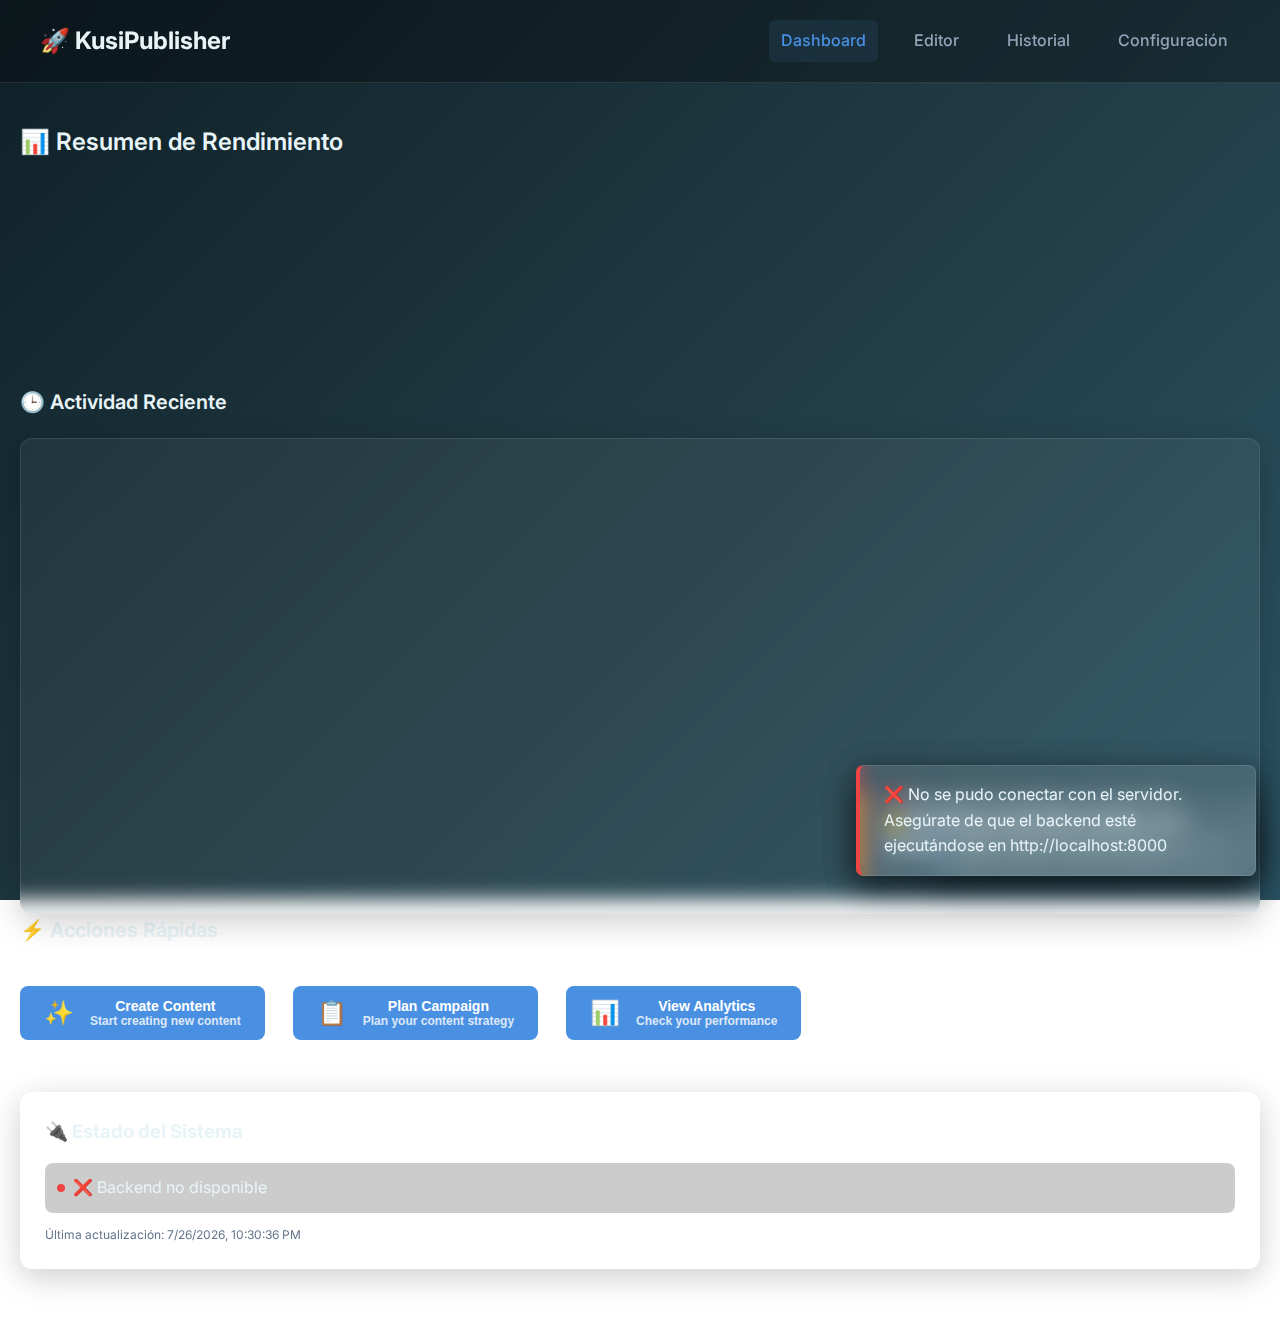
<file: frontend/index.html>
<!DOCTYPE html>
<html lang="es">
<head>
    <meta charset="UTF-8">
    <meta name="viewport" content="width=device-width, initial-scale=1.0">
    <title>KusiPublisher - Dashboard</title>
    <meta name="description" content="Dashboard principal de KusiPublisher - Gestión de contenido multi-plataforma">
    
    <!-- Favicon -->
    <link rel="icon" type="image/svg+xml" href="data:image/svg+xml,<svg xmlns='http://www.w3.org/2000/svg' viewBox='0 0 100 100'><text y='.9em' font-size='90'>🚀</text></svg>">
    
    <!-- Fonts -->
    <link rel="preconnect" href="https://fonts.googleapis.com">
    <link rel="preconnect" href="https://fonts.gstatic.com" crossorigin>
    <link href="https://fonts.googleapis.com/css2?family=Inter:wght@300;400;500;600;700&display=swap" rel="stylesheet">
    
    <!-- Styles -->
    <link rel="stylesheet" href="css/style.css">
</head>
<body>
    <!-- Header Principal -->
    <header class="header">
        <h1>🚀 KusiPublisher</h1>
        <nav>
            <a href="index.html" class="active">Dashboard</a>
            <a href="editor.html">Editor</a>
            <a href="history.html">Historial</a>
            <a href="settings.html">Configuración</a>
        </nav>
    </header>

    <!-- Contenedor Principal -->
    <main class="container">
        <!-- Métricas Principales -->
        <section class="dashboard-section">
            <h2 style="margin-bottom: 20px; font-size: 24px; font-weight: 600;">📊 Resumen de Rendimiento</h2>
            <div id="metricsContainer" class="dashboard-grid">
                <!-- Las métricas se cargarán dinámicamente -->
                <div class="metric-card">
                    <div class="metric-value">156</div>
                    <div class="metric-label">Total Content</div>
                    <div class="metric-change positive">+12%</div>
                </div>
                
                <div class="metric-card">
                    <div class="metric-value">89</div>
                    <div class="metric-label">Published</div>
                    <div class="metric-change positive">+8%</div>
                </div>
                
                <div class="metric-card">
                    <div class="metric-value">87%</div>
                    <div class="metric-label">Avg Score</div>
                    <div class="metric-change positive">+5%</div>
                </div>
                
                <div class="metric-card">
                    <div class="metric-value">12</div>
                    <div class="metric-label">This Week</div>
                    <div class="metric-change positive">+15%</div>
                </div>
            </div>
        </section>

        <!-- Actividad Reciente -->
        <section class="activity-section">
            <h2 style="margin-bottom: 20px; font-size: 20px; font-weight: 600;">🕒 Actividad Reciente</h2>
            <div class="activity-list">
                <div class="activity-item">
                    <div class="activity-content">
                        <div class="activity-title">📘 LinkedIn post about AI trends</div>
                        <div class="activity-meta">Hace 2 horas • LinkedIn • <span class="status published">publicado</span></div>
                    </div>
                    <div class="activity-score" style="background-color: var(--success);">92</div>
                    <div class="activity-actions">
                        <button class="btn btn-secondary btn-sm activity-action-btn" data-action="view" data-activity-id="1">Ver</button>
                    </div>
                </div>
                
                <div class="activity-item">
                    <div class="activity-content">
                        <div class="activity-title">📝 Blog outline for SEO strategies</div>
                        <div class="activity-meta">Hace 4 horas • Blog • <span class="status draft">borrador</span></div>
                    </div>
                    <div class="activity-score" style="background-color: var(--primary);">85</div>
                    <div class="activity-actions">
                        <button class="btn btn-secondary btn-sm activity-action-btn" data-action="view" data-activity-id="2">Ver</button>
                    </div>
                </div>
                
                <div class="activity-item">
                    <div class="activity-content">
                        <div class="activity-title">🐦 Twitter thread about productivity</div>
                        <div class="activity-meta">Ayer • Twitter • <span class="status published">publicado</span></div>
                    </div>
                    <div class="activity-score" style="background-color: var(--warning);">78</div>
                    <div class="activity-actions">
                        <button class="btn btn-secondary btn-sm activity-action-btn" data-action="view" data-activity-id="3">Ver</button>
                    </div>
                </div>
                
                <div class="activity-item">
                    <div class="activity-content">
                        <div class="activity-title">📷 Instagram carousel design tips</div>
                        <div class="activity-meta">Ayer • Instagram • <span class="status scheduled">programado</span></div>
                    </div>
                    <div class="activity-score" style="background-color: var(--primary);">88</div>
                    <div class="activity-actions">
                        <button class="btn btn-secondary btn-sm activity-action-btn" data-action="view" data-activity-id="4">Ver</button>
                    </div>
                </div>
                
                <div class="activity-item">
                    <div class="activity-content">
                        <div class="activity-title">👥 Facebook community engagement post</div>
                        <div class="activity-meta">Hace 2 días • Facebook • <span class="status published">publicado</span></div>
                    </div>
                    <div class="activity-score" style="background-color: var(--primary);">82</div>
                    <div class="activity-actions">
                        <button class="btn btn-secondary btn-sm activity-action-btn" data-action="view" data-activity-id="5">Ver</button>
                    </div>
                </div>
            </div>
        </section>

        <!-- Acciones Rápidas -->
        <section class="quick-actions-section">
            <h2 style="margin-bottom: 20px; font-size: 20px; font-weight: 600;">⚡ Acciones Rápidas</h2>
            <div id="quickActions" class="quick-actions">
                <button class="btn btn-primary quick-action-btn" data-action="create" data-link="editor.html">
                    <span style="font-size: 24px; margin-right: 8px;">✨</span>
                    <div>
                        <div style="font-weight: 600;">Create Content</div>
                        <div style="font-size: 12px; opacity: 0.8;">Start creating new content</div>
                    </div>
                </button>
                
                <button class="btn btn-secondary quick-action-btn" data-action="plan" data-link="#">
                    <span style="font-size: 24px; margin-right: 8px;">📋</span>
                    <div>
                        <div style="font-weight: 600;">Plan Campaign</div>
                        <div style="font-size: 12px; opacity: 0.8;">Plan your content strategy</div>
                    </div>
                </button>
                
                <button class="btn btn-secondary quick-action-btn" data-action="analytics" data-link="#">
                    <span style="font-size: 24px; margin-right: 8px;">📊</span>
                    <div>
                        <div style="font-weight: 600;">View Analytics</div>
                        <div style="font-size: 12px; opacity: 0.8;">Check your performance</div>
                    </div>
                </button>
            </div>
        </section>

        <!-- Estado del Sistema -->
        <section class="system-status-section" style="margin-top: 40px;">
            <div class="settings-section">
                <h3 style="margin-bottom: 16px;">🔌 Estado del Sistema</h3>
                <div class="status-indicator">
                    <div class="status-dot" id="backendStatus"></div>
                    <span id="backendStatusText">Verificando conexión...</span>
                </div>
                <div style="margin-top: 12px; font-size: 12px; color: var(--text-muted);">
                    Última actualización: <span id="lastUpdate">--</span>
                </div>
            </div>
        </section>
    </main>

    <!-- Scripts -->
    <script src="js/utils.js"></script>
    <script src="js/api.js"></script>
    <script src="js/dashboard.js"></script>
    
    <!-- Script de inicialización -->
    <script>
        document.addEventListener('DOMContentLoaded', function() {
            // Verificar conexión con backend
            checkBackendStatus();
            
            // Actualizar timestamp
            document.getElementById('lastUpdate').textContent = new Date().toLocaleString();
        });
        
        async function checkBackendStatus() {
            const statusDot = document.getElementById('backendStatus');
            const statusText = document.getElementById('backendStatusText');
            
            try {
                const health = await window.KusiAPI.checkHealth();
                
                if (health && health.status === 'healthy') {
                    statusDot.classList.add('connected');
                    statusText.textContent = '✅ Backend conectado correctamente';
                } else {
                    statusDot.classList.add('error');
                    statusText.textContent = '❌ Backend no disponible';
                }
            } catch (error) {
                statusDot.classList.add('error');
                statusText.textContent = '❌ Error de conexión con backend';
            }
        }
    </script>
</body>
</html>
</file>
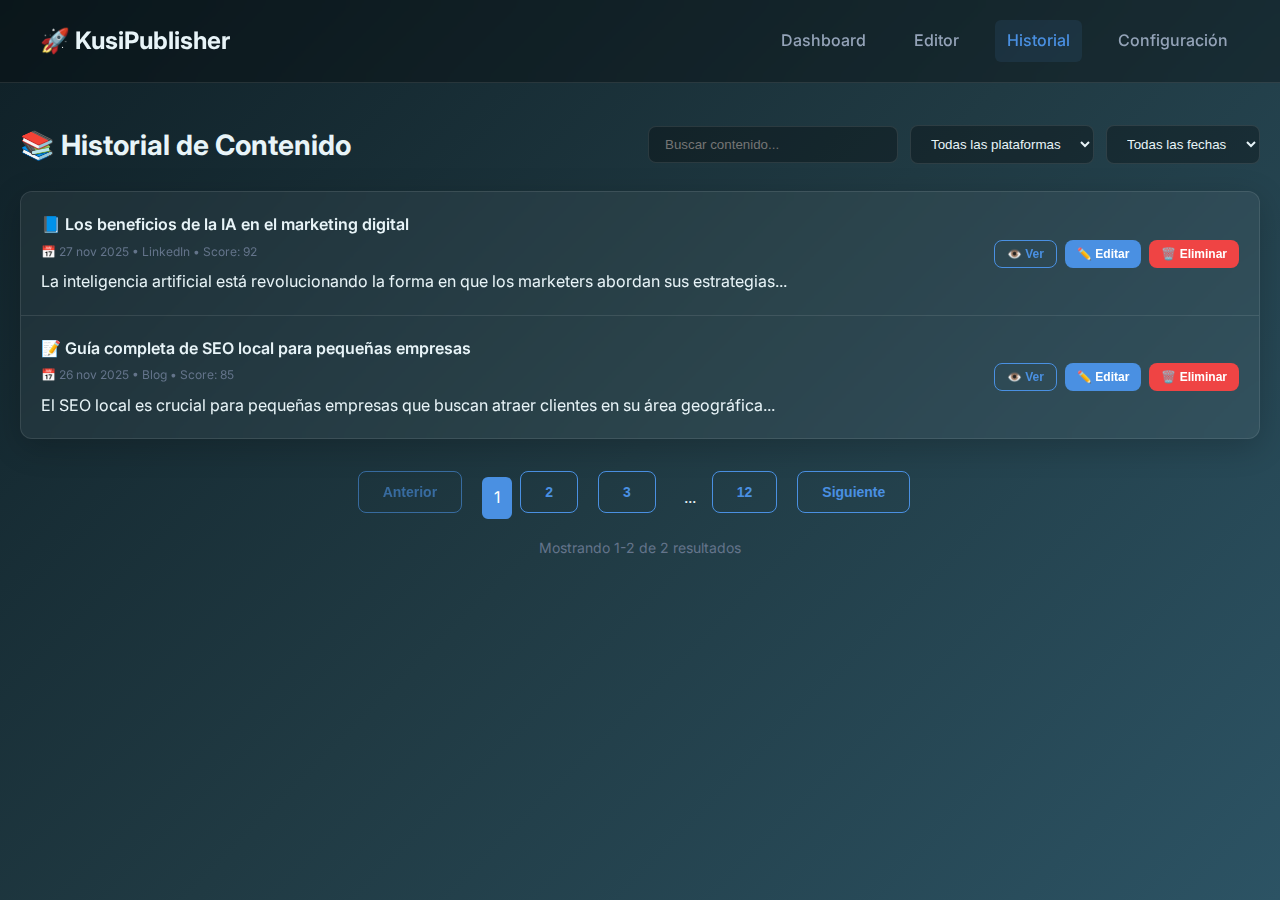
<file: frontend/history.html>
<!DOCTYPE html>
<html lang="es">
<head>
    <meta charset="UTF-8">
    <meta name="viewport" content="width=device-width, initial-scale=1.0">
    <title>KusiPublisher - Historial</title>
    <meta name="description" content="Historial de contenido creado con KusiPublisher">
    
    <!-- Favicon -->
    <link rel="icon" type="image/svg+xml" href="data:image/svg+xml,<svg xmlns='http://www.w3.org/2000/svg' viewBox='0 0 100 100'><text y='.9em' font-size='90'>🚀</text></svg>">
    
    <!-- Fonts -->
    <link rel="preconnect" href="https://fonts.googleapis.com">
    <link rel="preconnect" href="https://fonts.gstatic.com" crossorigin>
    <link href="https://fonts.googleapis.com/css2?family=Inter:wght@300;400;500;600;700&display=swap" rel="stylesheet">
    
    <!-- Styles -->
    <link rel="stylesheet" href="css/style.css">
</head>
<body>
    <!-- Header Principal -->
    <header class="header">
        <h1>🚀 KusiPublisher</h1>
        <nav>
            <a href="index.html">Dashboard</a>
            <a href="editor.html">Editor</a>
            <a href="history.html" class="active">Historial</a>
            <a href="settings.html">Configuración</a>
        </nav>
    </header>

    <!-- Contenedor Principal -->
    <main class="container">
        <!-- Header de Sección -->
        <section class="history-header">
            <div style="display: flex; justify-content: space-between; align-items: center; margin-bottom: 24px;">
                <h1 style="font-size: 28px; font-weight: 700;">📚 Historial de Contenido</h1>
                <div style="display: flex; gap: 12px; align-items: center;">
                    <!-- Buscador -->
                    <div class="search-container">
                        <input 
                            type="text" 
                            id="searchInput" 
                            placeholder="Buscar contenido..."
                            style="padding: 10px 16px; border-radius: 8px; border: 1px solid var(--card-border); background: rgba(0,0,0,0.3); color: var(--text-primary); width: 250px;"
                        >
                    </div>
                    
                    <!-- Filtros -->
                    <select id="platformFilter" style="padding: 10px 16px; border-radius: 8px; border: 1px solid var(--card-border); background: rgba(0,0,0,0.3); color: var(--text-primary);">
                        <option value="">Todas las plataformas</option>
                        <option value="linkedin">LinkedIn</option>
                        <option value="twitter">Twitter/X</option>
                        <option value="instagram">Instagram</option>
                        <option value="facebook">Facebook</option>
                        <option value="blog">Blog</option>
                    </select>
                    
                    <select id="dateFilter" style="padding: 10px 16px; border-radius: 8px; border: 1px solid var(--card-border); background: rgba(0,0,0,0.3); color: var(--text-primary);">
                        <option value="">Todas las fechas</option>
                        <option value="today">Hoy</option>
                        <option value="week">Esta semana</option>
                        <option value="month">Este mes</option>
                        <option value="year">Este año</option>
                    </select>
                </div>
            </div>
        </section>

        <!-- Lista de Historial -->
        <section class="history-list">
            <!-- Items del historial -->
            <div class="history-item">
                <div class="history-content">
                    <div class="history-title">📘 Los beneficios de la IA en el marketing digital</div>
                    <div class="history-meta">📅 27 Nov 2025, 4:30 AM • LinkedIn • Score: 92</div>
                    <div class="history-excerpt">
                        La inteligencia artificial está revolucionando la forma en que los marketers abordan sus estrategias. Desde la personalización hasta la automatización...
                    </div>
                </div>
                <div class="history-actions">
                    <button class="btn btn-secondary btn-sm history-action-btn" data-action="view" data-id="1">
                        👁️ Ver
                    </button>
                    <button class="btn btn-primary btn-sm history-action-btn" data-action="edit" data-id="1">
                        ✏️ Editar
                    </button>
                    <button class="btn btn-danger btn-sm history-action-btn" data-action="delete" data-id="1">
                        🗑️ Eliminar
                    </button>
                </div>
            </div>
            
            <div class="history-item">
                <div class="history-content">
                    <div class="history-title">📝 Guía completa de SEO local para pequeñas empresas</div>
                    <div class="history-meta">📅 26 Nov 2025, 10:15 PM • Blog • Score: 85</div>
                    <div class="history-excerpt">
                        El SEO local es crucial para pequeñas empresas que buscan atraer clientes en su área geográfica. Esta guía completa te mostrará...
                    </div>
                </div>
                <div class="history-actions">
                    <button class="btn btn-secondary btn-sm history-action-btn" data-action="view" data-id="2">
                        👁️ Ver
                    </button>
                    <button class="btn btn-primary btn-sm history-action-btn" data-action="edit" data-id="2">
                        ✏️ Editar
                    </button>
                    <button class="btn btn-danger btn-sm history-action-btn" data-action="delete" data-id="2">
                        🗑️ Eliminar
                    </button>
                </div>
            </div>
            
            <div class="history-item">
                <div class="history-content">
                    <div class="history-title">🐦 5 hábitos que transformarán tu productividad en 2025</div>
                    <div class="history-meta">📅 26 Nov 2025, 3:45 PM • Twitter • Score: 78</div>
                    <div class="history-excerpt">
                        1/5 🧵 La productividad no se trata de hacer más, sino de hacer lo que importa. Aquí están los hábitos que cambiaron mi vida...
                    </div>
                </div>
                <div class="history-actions">
                    <button class="btn btn-secondary btn-sm history-action-btn" data-action="view" data-id="3">
                        👁️ Ver
                    </button>
                    <button class="btn btn-primary btn-sm history-action-btn" data-action="edit" data-id="3">
                        ✏️ Editar
                    </button>
                    <button class="btn btn-danger btn-sm history-action-btn" data-action="delete" data-id="3">
                        🗑️ Eliminar
                    </button>
                </div>
            </div>
            
            <div class="history-item">
                <div class="history-content">
                    <div class="history-title">📷 Cómo crear contenido viral en Instagram (sin trucos)</div>
                    <div class="history-meta">📅 25 Nov 2025, 8:20 AM • Instagram • Score: 88</div>
                    <div class="history-excerpt">
                        ✨ El verdadero secreto del contenido viral no está en los trucos, sino en entender a tu audiencia. Aquí te comparto mi estrategia...
                    </div>
                </div>
                <div class="history-actions">
                    <button class="btn btn-secondary btn-sm history-action-btn" data-action="view" data-id="4">
                        👁️ Ver
                    </button>
                    <button class="btn btn-primary btn-sm history-action-btn" data-action="edit" data-id="4">
                        ✏️ Editar
                    </button>
                    <button class="btn btn-danger btn-sm history-action-btn" data-action="delete" data-id="4">
                        🗑️ Eliminar
                    </button>
                </div>
            </div>
            
            <div class="history-item">
                <div class="history-content">
                    <div class="history-title">👥 ¿Cuál es el mayor desafío de tu negocio este mes?</div>
                    <div class="history-meta">📅 24 Nov 2025, 2:15 PM • Facebook • Score: 82</div>
                    <div class="history-excerpt">
                        Querida comunidad, estoy creando contenido para ayudarles a crecer sus negocios. ¿Cuál es su mayor desafío actual? 👇
                    </div>
                </div>
                <div class="history-actions">
                    <button class="btn btn-secondary btn-sm history-action-btn" data-action="view" data-id="5">
                        👁️ Ver
                    </button>
                    <button class="btn btn-primary btn-sm history-action-btn" data-action="edit" data-id="5">
                        ✏️ Editar
                    </button>
                    <button class="btn btn-danger btn-sm history-action-btn" data-action="delete" data-id="5">
                        🗑️ Eliminar
                    </button>
                </div>
            </div>
            
            <div class="history-item">
                <div class="history-content">
                    <div class="history-title">📘 Estrategias de networking efectivo en LinkedIn</div>
                    <div class="history-meta">📅 23 Nov 2025, 9:30 AM • LinkedIn • Score: 95</div>
                    <div class="history-excerpt">
                        El networking no se trata de recolectar contactos, sino de construir relaciones genuinas. Aquí comparto mi enfoque estratégico...
                    </div>
                </div>
                <div class="history-actions">
                    <button class="btn btn-secondary btn-sm history-action-btn" data-action="view" data-id="6">
                        👁️ Ver
                    </button>
                    <button class="btn btn-primary btn-sm history-action-btn" data-action="edit" data-id="6">
                        ✏️ Editar
                    </button>
                    <button class="btn btn-danger btn-sm history-action-btn" data-action="delete" data-id="6">
                        🗑️ Eliminar
                    </button>
                </div>
            </div>
            
            <div class="history-item">
                <div class="history-content">
                    <div class="history-title">📝 Cómo medir el ROI de tu contenido en 2025</div>
                    <div class="history-meta">📅 22 Nov 2025, 11:45 AM • Blog • Score: 91</div>
                    <div class="history-excerpt">
                        Medir el ROI del contenido es esencial para justificar la inversión. En esta guía práctica te muestro las métricas que realmente importan...
                    </div>
                </div>
                <div class="history-actions">
                    <button class="btn btn-secondary btn-sm history-action-btn" data-action="view" data-id="7">
                        👁️ Ver
                    </button>
                    <button class="btn btn-primary btn-sm history-action-btn" data-action="edit" data-id="7">
                        ✏️ Editar
                    </button>
                    <button class="btn btn-danger btn-sm history-action-btn" data-action="delete" data-id="7">
                        🗑️ Eliminar
                    </button>
                </div>
            </div>
            
            <div class="history-item">
                <div class="history-content">
                    <div class="history-title">🐦 La verdad sobre el "hustle culture" (que nadie cuenta)</div>
                    <div class="history-meta">📅 21 Nov 2025, 7:15 PM • Twitter • Score: 85</div>
                    <div class="history-excerpt">
                        1/8 🧵 Trabajar más no significa lograr más. La cultura del hustle nos ha hecho creer que el agotamiento es una medalla de honor...
                    </div>
                </div>
                <div class="history-actions">
                    <button class="btn btn-secondary btn-sm history-action-btn" data-action="view" data-id="8">
                        👁️ Ver
                    </button>
                    <button class="btn btn-primary btn-sm history-action-btn" data-action="edit" data-id="8">
                        ✏️ Editar
                    </button>
                    <button class="btn btn-danger btn-sm history-action-btn" data-action="delete" data-id="8">
                        🗑️ Eliminar
                    </button>
                </div>
            </div>
        </section>

        <!-- Paginación -->
        <section class="pagination-section" style="margin-top: 32px; text-align: center;">
            <div style="display: inline-flex; gap: 8px; align-items: center;">
                <button class="btn btn-secondary btn-sm" disabled>Anterior</button>
                <span style="padding: 8px 12px; background: var(--primary); color: white; border-radius: 6px;">1</span>
                <button class="btn btn-secondary btn-sm">2</button>
                <button class="btn btn-secondary btn-sm">3</button>
                <span style="padding: 0 8px;">...</span>
                <button class="btn btn-secondary btn-sm">12</button>
                <button class="btn btn-secondary btn-sm">Siguiente</button>
            </div>
            <div style="margin-top: 12px; font-size: 14px; color: var(--text-muted);">
                Mostrando 1-8 de 95 resultados
            </div>
        </section>
    </main>

    <!-- Scripts -->
    <script src="js/utils.js"></script>
    <script src="js/api.js"></script>
    
    <!-- Script de Historial -->
    <script>
        // Datos mock del historial
        const mockHistoryData = [
            {
                id: 1,
                title: "Los beneficios de la IA en el marketing digital",
                platform: "linkedin",
                content: "La inteligencia artificial está revolucionando la forma en que los marketers abordan sus estrategias...",
                score: 92,
                timestamp: "2025-11-27T04:30:00Z",
                status: "published"
            },
            {
                id: 2,
                title: "Guía completa de SEO local para pequeñas empresas",
                platform: "blog",
                content: "El SEO local es crucial para pequeñas empresas que buscan atraer clientes en su área geográfica...",
                score: 85,
                timestamp: "2025-11-26T22:15:00Z",
                status: "draft"
            }
            // ... más datos
        ];

        // Estado del historial
        let historyState = {
            items: mockHistoryData,
            filteredItems: mockHistoryData,
            currentPage: 1,
            itemsPerPage: 8,
            searchTerm: '',
            platformFilter: '',
            dateFilter: ''
        };

        // Inicialización
        document.addEventListener('DOMContentLoaded', function() {
            initializeHistory();
        });

        function initializeHistory() {
            console.log('Inicializando Historial...');
            
            setupEventListeners();
            renderHistoryItems();
            
            console.log('Historial inicializado correctamente');
        }

        function setupEventListeners() {
            // Buscador
            const searchInput = document.getElementById('searchInput');
            if (searchInput) {
                searchInput.addEventListener('input', debounce(handleSearch, 300));
            }
            
            // Filtros
            const platformFilter = document.getElementById('platformFilter');
            const dateFilter = document.getElementById('dateFilter');
            
            if (platformFilter) {
                platformFilter.addEventListener('change', handleFilter);
            }
            
            if (dateFilter) {
                dateFilter.addEventListener('change', handleFilter);
            }
            
            // Botones de acción
            document.addEventListener('click', function(e) {
                if (e.target.classList.contains('history-action-btn')) {
                    e.preventDefault();
                    const action = e.target.dataset.action;
                    const itemId = e.target.dataset.id;
                    handleHistoryAction(action, itemId);
                }
            });
        }

        function handleSearch(event) {
            historyState.searchTerm = event.target.value.toLowerCase();
            filterItems();
        }

        function handleFilter() {
            const platformFilter = document.getElementById('platformFilter');
            const dateFilter = document.getElementById('dateFilter');
            
            historyState.platformFilter = platformFilter ? platformFilter.value : '';
            historyState.dateFilter = dateFilter ? dateFilter.value : '';
            
            filterItems();
        }

        function filterItems() {
            historyState.filteredItems = historyState.items.filter(item => {
                // Filtro de búsqueda
                const matchesSearch = !historyState.searchTerm || 
                    item.title.toLowerCase().includes(historyState.searchTerm) ||
                    item.content.toLowerCase().includes(historyState.searchTerm);
                
                // Filtro de plataforma
                const matchesPlatform = !historyState.platformFilter || 
                    item.platform === historyState.platformFilter;
                
                // Filtro de fecha
                const matchesDate = !historyState.dateFilter || 
                    checkDateFilter(item.timestamp, historyState.dateFilter);
                
                return matchesSearch && matchesPlatform && matchesDate;
            });
            
            historyState.currentPage = 1;
            renderHistoryItems();
        }

        function checkDateFilter(timestamp, filter) {
            const itemDate = new Date(timestamp);
            const now = new Date();
            const today = new Date(now.getFullYear(), now.getMonth(), now.getDate());
            
            switch (filter) {
                case 'today':
                    return itemDate >= today;
                case 'week':
                    const weekAgo = new Date(today.getTime() - 7 * 24 * 60 * 60 * 1000);
                    return itemDate >= weekAgo;
                case 'month':
                    const monthAgo = new Date(today.getTime() - 30 * 24 * 60 * 60 * 1000);
                    return itemDate >= monthAgo;
                case 'year':
                    const yearAgo = new Date(today.getTime() - 365 * 24 * 60 * 60 * 1000);
                    return itemDate >= yearAgo;
                default:
                    return true;
            }
        }

        function renderHistoryItems() {
            const historyList = document.querySelector('.history-list');
            if (!historyList) return;
            
            const startIndex = (historyState.currentPage - 1) * historyState.itemsPerPage;
            const endIndex = startIndex + historyState.itemsPerPage;
            const itemsToShow = historyState.filteredItems.slice(startIndex, endIndex);
            
            if (itemsToShow.length === 0) {
                historyList.innerHTML = `
                    <div style="text-align: center; padding: 40px; color: var(--text-muted);">
                        <div style="font-size: 48px; margin-bottom: 16px;">📭</div>
                        <h3>No se encontraron resultados</h3>
                        <p>Intenta ajustar tus filtros de búsqueda</p>
                    </div>
                `;
                return;
            }
            
            const itemsHTML = itemsToShow.map(item => createHistoryItemHTML(item)).join('');
            
            // Mantener los elementos existentes y agregar los nuevos
            const existingItems = historyList.querySelectorAll('.history-item');
            existingItems.forEach(item => item.remove());
            
            historyList.innerHTML = itemsHTML;
            
            updatePaginationInfo();
        }

        function createHistoryItemHTML(item) {
            const platformConfig = {
                linkedin: { icon: '📘', name: 'LinkedIn' },
                twitter: { icon: '🐦', name: 'Twitter/X' },
                instagram: { icon: '📷', name: 'Instagram' },
                facebook: { icon: '👥', name: 'Facebook' },
                blog: { icon: '📝', name: 'Blog' }
            };
            
            const platform = platformConfig[item.platform] || { icon: '📄', name: 'Unknown' };
            const timeAgo = formatDate(item.timestamp, 'relative');
            const scoreColor = getScoreColor(item.score);
            
            return `
                <div class="history-item">
                    <div class="history-content">
                        <div class="history-title">${platform.icon} ${item.title}</div>
                        <div class="history-meta">📅 ${timeAgo} • ${platform.name} • Score: ${item.score}</div>
                        <div class="history-excerpt">${truncateText(item.content, 150)}</div>
                    </div>
                    <div class="history-actions">
                        <button class="btn btn-secondary btn-sm history-action-btn" data-action="view" data-id="${item.id}">
                            👁️ Ver
                        </button>
                        <button class="btn btn-primary btn-sm history-action-btn" data-action="edit" data-id="${item.id}">
                            ✏️ Editar
                        </button>
                        <button class="btn btn-danger btn-sm history-action-btn" data-action="delete" data-id="${item.id}">
                            🗑️ Eliminar
                        </button>
                    </div>
                </div>
            `;
        }

        function updatePaginationInfo() {
            const totalPages = Math.ceil(historyState.filteredItems.length / historyState.itemsPerPage);
            const startItem = (historyState.currentPage - 1) * historyState.itemsPerPage + 1;
            const endItem = Math.min(historyState.currentPage * historyState.itemsPerPage, historyState.filteredItems.length);
            
            const paginationInfo = document.querySelector('.pagination-section');
            if (paginationInfo) {
                const infoText = paginationInfo.querySelector('div:last-child');
                if (infoText) {
                    infoText.textContent = `Mostrando ${startItem}-${endItem} de ${historyState.filteredItems.length} resultados`;
                }
            }
        }

        function handleHistoryAction(action, itemId) {
            console.log(`Acción ${action} en item ${itemId}`);
            
            const item = historyState.items.find(i => i.id == itemId);
            if (!item) return;
            
            switch (action) {
                case 'view':
                    showItemModal(item);
                    break;
                    
                case 'edit':
                    // Redirigir al editor con los datos del item
                    const params = new URLSearchParams({
                        title: item.title,
                        content: item.content,
                        platform: item.platform
                    });
                    window.location.href = `editor.html?${params.toString()}`;
                    break;
                    
                case 'delete':
                    if (confirm('¿Estás seguro de que quieres eliminar este contenido?')) {
                        deleteItem(itemId);
                    }
                    break;
                    
                default:
                    console.warn('Acción no reconocida:', action);
            }
        }

        function showItemModal(item) {
            const platformConfig = {
                linkedin: { icon: '📘', name: 'LinkedIn' },
                twitter: { icon: '🐦', name: 'Twitter/X' },
                instagram: { icon: '📷', name: 'Instagram' },
                facebook: { icon: '👥', name: 'Facebook' },
                blog: { icon: '📝', name: 'Blog' }
            };
            
            const platform = platformConfig[item.platform] || { icon: '📄', name: 'Unknown' };
            const formattedDate = formatDate(item.timestamp, 'datetime');
            
            const modal = document.createElement('div');
            modal.className = 'modal-overlay';
            modal.innerHTML = `
                <div class="modal-content">
                    <div class="modal-header">
                        <h3>${platform.icon} ${item.title}</h3>
                        <button class="modal-close">&times;</button>
                    </div>
                    <div class="modal-body">
                        <div class="activity-detail">
                            <p><strong>Plataforma:</strong> ${platform.name}</p>
                            <p><strong>Estado:</strong> ${item.status}</p>
                            <p><strong>Score:</strong> ${item.score}/100</p>
                            <p><strong>Creado:</strong> ${formattedDate}</p>
                        </div>
                        <div style="margin: 20px 0;">
                            <h4>Contenido:</h4>
                            <div style="background: rgba(0,0,0,0.2); padding: 16px; border-radius: 8px; max-height: 300px; overflow-y: auto;">
                                ${item.content}
                            </div>
                        </div>
                        <div class="modal-actions">
                            <button class="btn btn-primary history-action-btn" data-action="edit" data-id="${item.id}">
                                Editar
                            </button>
                            <button class="btn btn-secondary" onclick="copyToClipboard('${item.content.replace(/'/g, "\\'")}')">
                                Copiar
                            </button>
                            <button class="btn btn-danger history-action-btn" data-action="delete" data-id="${item.id}">
                                Eliminar
                            </button>
                        </div>
                    </div>
                </div>
            `;
            
            document.body.appendChild(modal);
            
            // Event listeners del modal
            modal.querySelector('.modal-close').addEventListener('click', () => {
                document.body.removeChild(modal);
            });
            
            modal.addEventListener('click', (e) => {
                if (e.target === modal) {
                    document.body.removeChild(modal);
                }
            });
            
            setTimeout(() => modal.classList.add('show'), 10);
        }

        function deleteItem(itemId) {
            historyState.items = historyState.items.filter(item => item.id != itemId);
            historyState.filteredItems = historyState.filteredItems.filter(item => item.id != itemId);
            renderHistoryItems();
            showToast('✅ Contenido eliminado correctamente', 'success');
        }

        function formatDate(timestamp, format = 'relative') {
            const d = new Date(timestamp);
            const now = new Date();
            
            if (format === 'relative') {
                const diffInSeconds = Math.floor((now - d) / 1000);
                
                if (diffInSeconds < 60) return 'Justo ahora';
                if (diffInSeconds < 3600) {
                    const minutes = Math.floor(diffInSeconds / 60);
                    return `Hace ${minutes} minuto${minutes > 1 ? 's' : ''}`;
                }
                if (diffInSeconds < 86400) {
                    const hours = Math.floor(diffInSeconds / 3600);
                    return `Hace ${hours} hora${hours > 1 ? 's' : ''}`;
                }
                if (diffInSeconds < 604800) {
                    const days = Math.floor(diffInSeconds / 86400);
                    return `Hace ${days} día${days > 1 ? 's' : ''}`;
                }
                
                return d.toLocaleDateString('es-ES', {
                    day: 'numeric',
                    month: 'short',
                    year: 'numeric'
                });
            }
            
            if (format === 'datetime') {
                return d.toLocaleString('es-ES', {
                    year: 'numeric',
                    month: 'short',
                    day: 'numeric',
                    hour: '2-digit',
                    minute: '2-digit'
                });
            }
            
            return d.toLocaleString();
        }

        function getScoreColor(score) {
            if (score >= 85) return 'var(--success)';
            if (score >= 70) return 'var(--primary)';
            if (score >= 50) return 'var(--warning)';
            return 'var(--danger)';
        }

        function truncateText(text, length = 100, suffix = '...') {
            if (text.length <= length) return text;
            return text.substring(0, length - suffix.length) + suffix;
        }

        function debounce(func, wait) {
            let timeout;
            return function executedFunction(...args) {
                const later = () => {
                    clearTimeout(timeout);
                    func(...args);
                };
                clearTimeout(timeout);
                timeout = setTimeout(later, wait);
            };
        }

        function showToast(message, type = 'info') {
            const toast = document.createElement('div');
            toast.className = `toast toast-${type}`;
            toast.innerHTML = message;
            
            document.body.appendChild(toast);
            
            setTimeout(() => toast.classList.add('show'), 100);
            
            setTimeout(() => {
                toast.classList.remove('show');
                setTimeout(() => {
                    if (toast.parentNode) {
                        toast.parentNode.removeChild(toast);
                    }
                }, 300);
            }, 3000);
        }

        async function copyToClipboard(text) {
            try {
                await navigator.clipboard.writeText(text);
                showToast('✅ Contenido copiado al portapapeles', 'success');
            } catch (error) {
                console.error('Error copiando al portapapeles:', error);
                showToast('❌ Error al copiar contenido', 'error');
            }
        }
    </script>
</body>
</html>
</file>
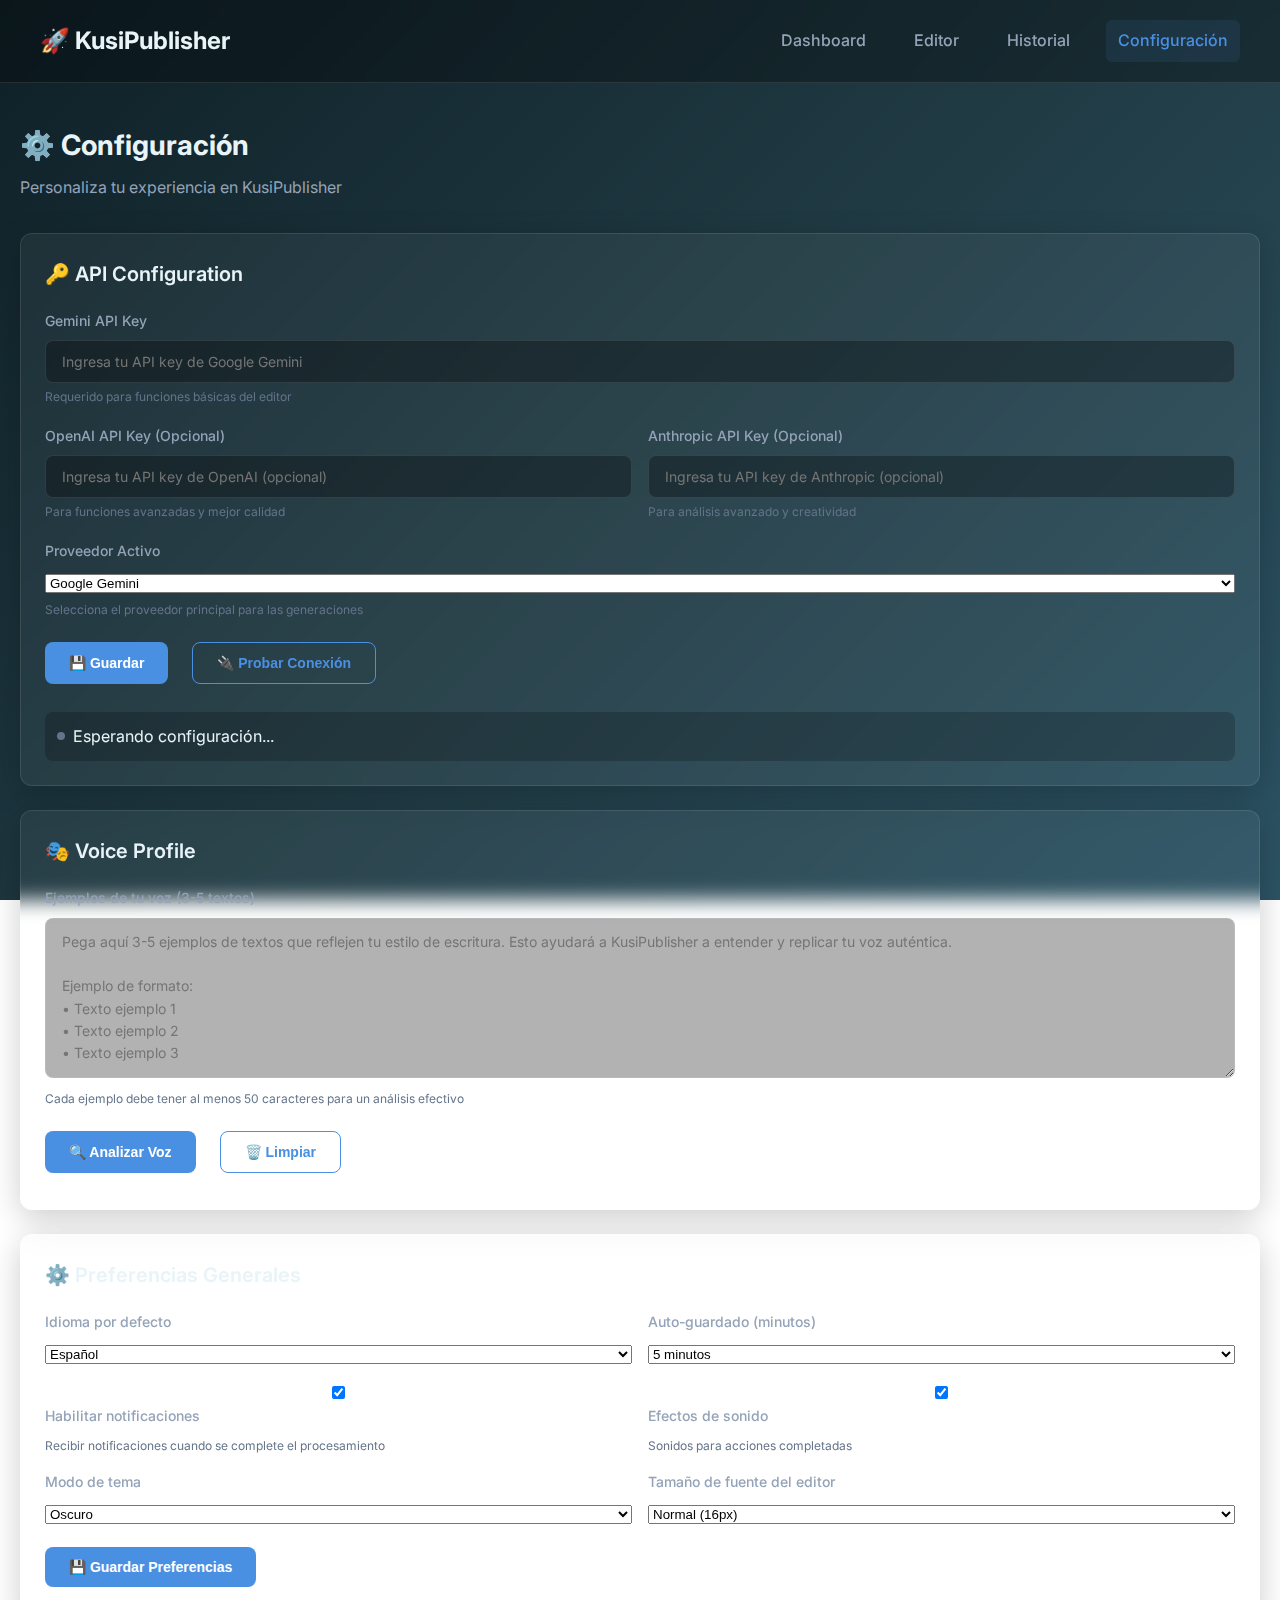
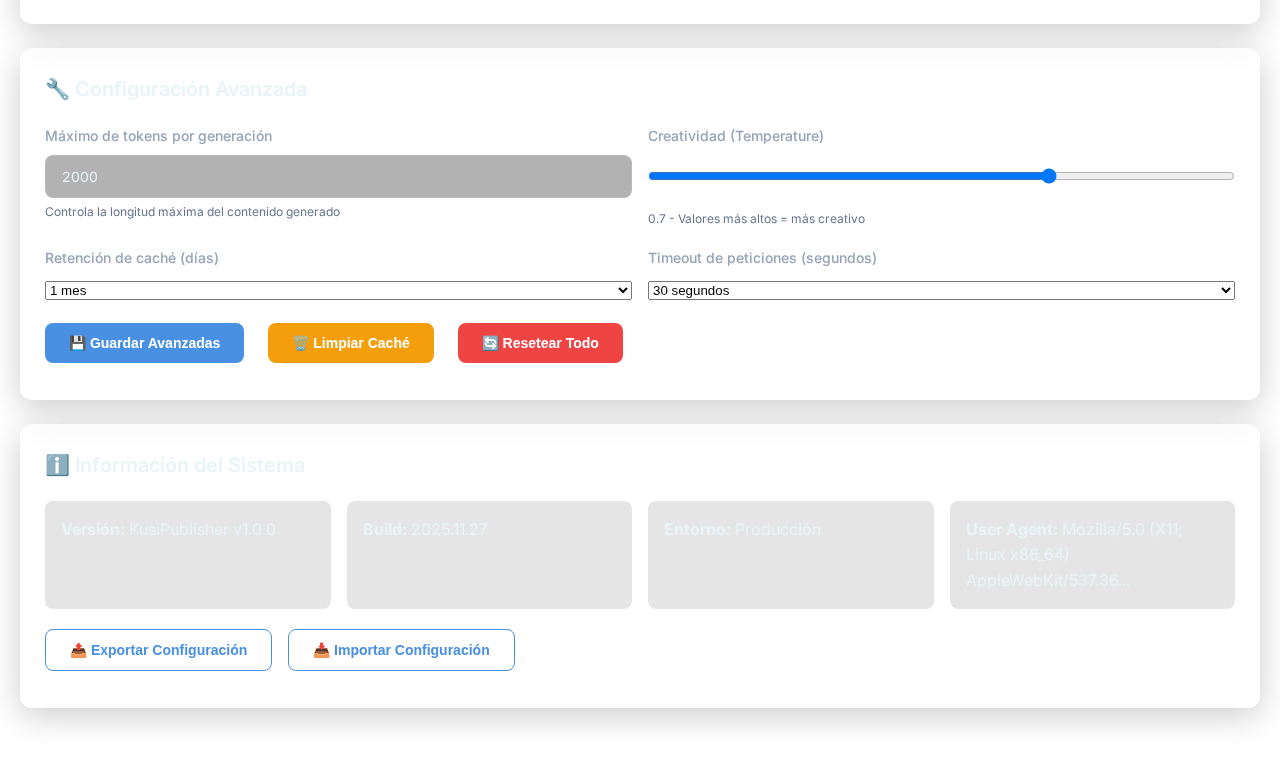
<file: frontend/settings.html>
<!DOCTYPE html>
<html lang="es">
<head>
    <meta charset="UTF-8">
    <meta name="viewport" content="width=device-width, initial-scale=1.0">
    <title>KusiPublisher - Configuración</title>
    <meta name="description" content="Configuración de KusiPublisher - API keys y preferencias">
    
    <!-- Favicon -->
    <link rel="icon" type="image/svg+xml" href="data:image/svg+xml,<svg xmlns='http://www.w3.org/2000/svg' viewBox='0 0 100 100'><text y='.9em' font-size='90'>🚀</text></svg>">
    
    <!-- Fonts -->
    <link rel="preconnect" href="https://fonts.googleapis.com">
    <link rel="preconnect" href="https://fonts.gstatic.com" crossorigin>
    <link href="https://fonts.googleapis.com/css2?family=Inter:wght@300;400;500;600;700&display=swap" rel="stylesheet">
    
    <!-- Styles -->
    <link rel="stylesheet" href="css/style.css">
</head>
<body>
    <!-- Header Principal -->
    <header class="header">
        <h1>🚀 KusiPublisher</h1>
        <nav>
            <a href="index.html">Dashboard</a>
            <a href="editor.html">Editor</a>
            <a href="history.html">Historial</a>
            <a href="settings.html" class="active">Configuración</a>
        </nav>
    </header>

    <!-- Contenedor Principal -->
    <main class="container">
        <!-- Título de Sección -->
        <section class="settings-header">
            <h1 style="font-size: 28px; font-weight: 700; margin-bottom: 8px;">⚙️ Configuración</h1>
            <p style="color: var(--text-secondary); margin-bottom: 32px;">Personaliza tu experiencia en KusiPublisher</p>
        </section>

        <!-- Configuración de API -->
        <section class="settings-section">
            <h2 style="font-size: 20px; font-weight: 600; margin-bottom: 20px;">🔑 API Configuration</h2>
            
            <div class="form-row">
                <div class="form-group">
                    <label for="geminiApiKey">Gemini API Key</label>
                    <input 
                        type="password" 
                        id="geminiApiKey" 
                        placeholder="Ingresa tu API key de Google Gemini"
                        style="width: 100%;"
                    >
                    <small style="color: var(--text-muted); font-size: 12px;">
                        Requerido para funciones básicas del editor
                    </small>
                </div>
            </div>
            
            <div class="form-row">
                <div class="form-group">
                    <label for="openaiApiKey">OpenAI API Key (Opcional)</label>
                    <input 
                        type="password" 
                        id="openaiApiKey" 
                        placeholder="Ingresa tu API key de OpenAI (opcional)"
                        style="width: 100%;"
                    >
                    <small style="color: var(--text-muted); font-size: 12px;">
                        Para funciones avanzadas y mejor calidad
                    </small>
                </div>
                
                <div class="form-group">
                    <label for="anthropicApiKey">Anthropic API Key (Opcional)</label>
                    <input 
                        type="password" 
                        id="anthropicApiKey" 
                        placeholder="Ingresa tu API key de Anthropic (opcional)"
                        style="width: 100%;"
                    >
                    <small style="color: var(--text-muted); font-size: 12px;">
                        Para análisis avanzado y creatividad
                    </small>
                </div>
            </div>
            
            <div class="form-row">
                <div class="form-group">
                    <label for="activeProvider">Proveedor Activo</label>
                    <select id="activeProvider" style="width: 100%;">
                        <option value="gemini">Google Gemini</option>
                        <option value="openai">OpenAI</option>
                        <option value="anthropic">Anthropic</option>
                    </select>
                    <small style="color: var(--text-muted); font-size: 12px;">
                        Selecciona el proveedor principal para las generaciones
                    </small>
                </div>
            </div>
            
            <div style="margin-top: 20px; display: flex; gap: 12px;">
                <button id="saveApiSettings" class="btn btn-primary">
                    💾 Guardar
                </button>
                <button id="testConnection" class="btn btn-secondary">
                    🔌 Probar Conexión
                </button>
            </div>
            
            <!-- Estado de la Conexión -->
            <div class="status-indicator" style="margin-top: 16px;">
                <div class="status-dot" id="connectionStatus"></div>
                <span id="connectionStatusText">Esperando configuración...</span>
            </div>
        </section>

        <!-- Perfil de Voz -->
        <section class="settings-section">
            <h2 style="font-size: 20px; font-weight: 600; margin-bottom: 20px;">🎭 Voice Profile</h2>
            
            <div class="form-group">
                <label for="voiceExamples">Ejemplos de tu voz (3-5 textos)</label>
                <textarea 
                    id="voiceExamples" 
                    rows="6" 
                    placeholder="Pega aquí 3-5 ejemplos de textos que reflejen tu estilo de escritura. Esto ayudará a KusiPublisher a entender y replicar tu voz auténtica.

Ejemplo de formato:
• Texto ejemplo 1
• Texto ejemplo 2
• Texto ejemplo 3"
                    style="width: 100%; min-height: 120px;"
                ></textarea>
                <small style="color: var(--text-muted); font-size: 12px;">
                    Cada ejemplo debe tener al menos 50 caracteres para un análisis efectivo
                </small>
            </div>
            
            <div style="margin-top: 20px; display: flex; gap: 12px;">
                <button id="analyzeVoice" class="btn btn-primary">
                    🔍 Analizar Voz
                </button>
                <button id="clearVoiceExamples" class="btn btn-secondary">
                    🗑️ Limpiar
                </button>
            </div>
            
            <!-- Resultados del Análisis de Voz -->
            <div id="voiceAnalysisResults" style="margin-top: 20px; display: none;">
                <h4 style="margin-bottom: 12px;">📊 Análisis de Voz</h4>
                <div style="background: rgba(0,0,0,0.2); padding: 16px; border-radius: 8px;">
                    <div id="voiceTone" style="margin-bottom: 8px;">
                        <strong>Tono detectado:</strong> <span id="toneValue">--</span>
                    </div>
                    <div id="voiceCharacteristics" style="margin-bottom: 8px;">
                        <strong>Características:</strong> <span id="characteristicsValue">--</span>
                    </div>
                    <div id="voiceConfidence">
                        <strong>Confianza:</strong> <span id="confidenceValue">--</span>
                    </div>
                </div>
            </div>
        </section>

        <!-- Preferencias Generales -->
        <section class="settings-section">
            <h2 style="font-size: 20px; font-weight: 600; margin-bottom: 20px;">⚙️ Preferencias Generales</h2>
            
            <div class="form-row">
                <div class="form-group">
                    <label for="defaultLanguage">Idioma por defecto</label>
                    <select id="defaultLanguage" style="width: 100%;">
                        <option value="es">Español</option>
                        <option value="en">English</option>
                        <option value="pt">Português</option>
                    </select>
                </div>
                
                <div class="form-group">
                    <label for="autoSaveInterval">Auto-guardado (minutos)</label>
                    <select id="autoSaveInterval" style="width: 100%;">
                        <option value="0">Desactivado</option>
                        <option value="1">1 minuto</option>
                        <option value="5" selected>5 minutos</option>
                        <option value="10">10 minutos</option>
                    </select>
                </div>
            </div>
            
            <div class="form-row">
                <div class="form-group">
                    <label>
                        <input type="checkbox" id="enableNotifications" checked>
                        Habilitar notificaciones
                    </label>
                    <small style="color: var(--text-muted); font-size: 12px; display: block;">
                        Recibir notificaciones cuando se complete el procesamiento
                    </small>
                </div>
                
                <div class="form-group">
                    <label>
                        <input type="checkbox" id="enableSoundEffects" checked>
                        Efectos de sonido
                    </label>
                    <small style="color: var(--text-muted); font-size: 12px; display: block;">
                        Sonidos para acciones completadas
                    </small>
                </div>
            </div>
            
            <div class="form-row">
                <div class="form-group">
                    <label for="themeMode">Modo de tema</label>
                    <select id="themeMode" style="width: 100%;">
                        <option value="auto">Automático</option>
                        <option value="dark" selected>Oscuro</option>
                        <option value="light">Claro</option>
                    </select>
                </div>
                
                <div class="form-group">
                    <label for="editorFontSize">Tamaño de fuente del editor</label>
                    <select id="editorFontSize" style="width: 100%;">
                        <option value="14">Pequeño (14px)</option>
                        <option value="16" selected>Normal (16px)</option>
                        <option value="18">Grande (18px)</option>
                        <option value="20">Muy grande (20px)</option>
                    </select>
                </div>
            </div>
            
            <div style="margin-top: 20px;">
                <button id="saveGeneralSettings" class="btn btn-primary">
                    💾 Guardar Preferencias
                </button>
            </div>
        </section>

        <!-- Configuración Avanzada -->
        <section class="settings-section">
            <h2 style="font-size: 20px; font-weight: 600; margin-bottom: 20px;">🔧 Configuración Avanzada</h2>
            
            <div class="form-row">
                <div class="form-group">
                    <label for="maxTokens">Máximo de tokens por generación</label>
                    <input 
                        type="number" 
                        id="maxTokens" 
                        value="2000" 
                        min="100" 
                        max="4000"
                        style="width: 100%;"
                    >
                    <small style="color: var(--text-muted); font-size: 12px;">
                        Controla la longitud máxima del contenido generado
                    </small>
                </div>
                
                <div class="form-group">
                    <label for="temperature">Creatividad (Temperature)</label>
                    <input 
                        type="range" 
                        id="temperature" 
                        min="0" 
                        max="1" 
                        step="0.1" 
                        value="0.7"
                        style="width: 100%;"
                    >
                    <small style="color: var(--text-muted); font-size: 12px;">
                        <span id="temperatureValue">0.7</span> - Valores más altos = más creativo
                    </small>
                </div>
            </div>
            
            <div class="form-row">
                <div class="form-group">
                    <label for="cacheRetention">Retención de caché (días)</label>
                    <select id="cacheRetention" style="width: 100%;">
                        <option value="1">1 día</option>
                        <option value="7">1 semana</option>
                        <option value="30" selected>1 mes</option>
                        <option value="90">3 meses</option>
                        <option value="0">Sin límite</option>
                    </select>
                </div>
                
                <div class="form-group">
                    <label for="requestTimeout">Timeout de peticiones (segundos)</label>
                    <select id="requestTimeout" style="width: 100%;">
                        <option value="15">15 segundos</option>
                        <option value="30" selected>30 segundos</option>
                        <option value="60">1 minuto</option>
                        <option value="120">2 minutos</option>
                    </select>
                </div>
            </div>
            
            <div style="margin-top: 20px; display: flex; gap: 12px;">
                <button id="saveAdvancedSettings" class="btn btn-primary">
                    💾 Guardar Avanzadas
                </button>
                <button id="clearCache" class="btn btn-warning">
                    🗑️ Limpiar Caché
                </button>
                <button id="resetSettings" class="btn btn-danger">
                    🔄 Resetear Todo
                </button>
            </div>
        </section>

        <!-- Información del Sistema -->
        <section class="settings-section">
            <h2 style="font-size: 20px; font-weight: 600; margin-bottom: 20px;">ℹ️ Información del Sistema</h2>
            
            <div style="display: grid; grid-template-columns: repeat(auto-fit, minmax(250px, 1fr)); gap: 16px;">
                <div style="background: rgba(0,0,0,0.1); padding: 16px; border-radius: 8px;">
                    <strong>Versión:</strong> KusiPublisher v1.0.0
                </div>
                <div style="background: rgba(0,0,0,0.1); padding: 16px; border-radius: 8px;">
                    <strong>Build:</strong> 2025.11.27
                </div>
                <div style="background: rgba(0,0,0,0.1); padding: 16px; border-radius: 8px;">
                    <strong>Entorno:</strong> <span id="environment">Desarrollo</span>
                </div>
                <div style="background: rgba(0,0,0,0.1); padding: 16px; border-radius: 8px;">
                    <strong>User Agent:</strong> <span id="userAgent">--</span>
                </div>
            </div>
            
            <div style="margin-top: 20px;">
                <button id="exportSettings" class="btn btn-secondary">
                    📤 Exportar Configuración
                </button>
                <button id="importSettings" class="btn btn-secondary">
                    📥 Importar Configuración
                </button>
            </div>
        </section>
    </main>

    <!-- Scripts -->
    <script src="js/utils.js"></script>
    <script src="js/api.js"></script>
    
    <!-- Script de Configuración -->
    <script>
        // Estado de configuración
        let settingsState = {
            apiKeys: {
                gemini: '',
                openai: '',
                anthropic: ''
            },
            preferences: {
                language: 'es',
                autoSaveInterval: 5,
                enableNotifications: true,
                enableSoundEffects: true,
                themeMode: 'dark',
                editorFontSize: 16
            },
            advanced: {
                maxTokens: 2000,
                temperature: 0.7,
                cacheRetention: 30,
                requestTimeout: 30
            },
            voiceProfile: {
                examples: [],
                analysis: null
            }
        };

        // Inicialización
        document.addEventListener('DOMContentLoaded', function() {
            initializeSettings();
        });

        function initializeSettings() {
            console.log('Inicializando Configuración...');
            
            loadSettings();
            setupEventListeners();
            updateUI();
            
            console.log('Configuración inicializada correctamente');
        }

        function setupEventListeners() {
            // Botones de guardar
            document.getElementById('saveApiSettings').addEventListener('click', saveApiSettings);
            document.getElementById('testConnection').addEventListener('click', testConnection);
            document.getElementById('analyzeVoice').addEventListener('click', analyzeVoice);
            document.getElementById('clearVoiceExamples').addEventListener('click', clearVoiceExamples);
            document.getElementById('saveGeneralSettings').addEventListener('click', saveGeneralSettings);
            document.getElementById('saveAdvancedSettings').addEventListener('click', saveAdvancedSettings);
            document.getElementById('clearCache').addEventListener('click', clearCache);
            document.getElementById('resetSettings').addEventListener('click', resetSettings);
            document.getElementById('exportSettings').addEventListener('click', exportSettings);
            document.getElementById('importSettings').addEventListener('click', importSettings);
            
            // Control deslizante de temperatura
            const temperatureSlider = document.getElementById('temperature');
            if (temperatureSlider) {
                temperatureSlider.addEventListener('input', function() {
                    document.getElementById('temperatureValue').textContent = this.value;
                });
            }
            
            // Información del sistema
            document.getElementById('userAgent').textContent = navigator.userAgent.substring(0, 50) + '...';
            document.getElementById('environment').textContent = 
                window.location.hostname === 'localhost' ? 'Desarrollo' : 'Producción';
        }

        function loadSettings() {
            try {
                // Cargar desde localStorage
                const savedSettings = localStorage.getItem('kusi_settings');
                if (savedSettings) {
                    const parsed = JSON.parse(savedSettings);
                    settingsState = { ...settingsState, ...parsed };
                }
            } catch (error) {
                console.error('Error cargando configuración:', error);
            }
        }

        function updateUI() {
            // API Keys
            document.getElementById('geminiApiKey').value = settingsState.apiKeys.gemini || '';
            document.getElementById('openaiApiKey').value = settingsState.apiKeys.openai || '';
            document.getElementById('anthropicApiKey').value = settingsState.apiKeys.anthropic || '';
            document.getElementById('activeProvider').value = settingsState.preferences.activeProvider || 'gemini';
            
            // Preferencias generales
            document.getElementById('defaultLanguage').value = settingsState.preferences.language || 'es';
            document.getElementById('autoSaveInterval').value = settingsState.preferences.autoSaveInterval || 5;
            document.getElementById('enableNotifications').checked = settingsState.preferences.enableNotifications !== false;
            document.getElementById('enableSoundEffects').checked = settingsState.preferences.enableSoundEffects !== false;
            document.getElementById('themeMode').value = settingsState.preferences.themeMode || 'dark';
            document.getElementById('editorFontSize').value = settingsState.preferences.editorFontSize || 16;
            
            // Configuración avanzada
            document.getElementById('maxTokens').value = settingsState.advanced.maxTokens || 2000;
            document.getElementById('temperature').value = settingsState.advanced.temperature || 0.7;
            document.getElementById('temperatureValue').textContent = settingsState.advanced.temperature || 0.7;
            document.getElementById('cacheRetention').value = settingsState.advanced.cacheRetention || 30;
            document.getElementById('requestTimeout').value = settingsState.advanced.requestTimeout || 30;
            
            // Perfil de voz
            if (settingsState.voiceProfile.examples.length > 0) {
                document.getElementById('voiceExamples').value = settingsState.voiceProfile.examples.join('\n• ');
            }
        }

        function saveApiSettings() {
            settingsState.apiKeys.gemini = document.getElementById('geminiApiKey').value;
            settingsState.apiKeys.openai = document.getElementById('openaiApiKey').value;
            settingsState.apiKeys.anthropic = document.getElementById('anthropicApiKey').value;
            settingsState.preferences.activeProvider = document.getElementById('activeProvider').value;
            
            saveSettings();
            showToast('✅ Configuración de API guardada correctamente', 'success');
        }

        async function testConnection() {
            const statusDot = document.getElementById('connectionStatus');
            const statusText = document.getElementById('connectionStatusText');
            
            statusDot.className = 'status-dot';
            statusText.textContent = 'Probando conexión...';
            
            try {
                const health = await window.KusiAPI.checkHealth();
                
                if (health && health.status === 'healthy') {
                    statusDot.classList.add('connected');
                    statusText.textContent = '✅ Conectado al backend correctamente';
                    showToast('✅ Conexión exitosa con el backend', 'success');
                } else {
                    statusDot.classList.add('error');
                    statusText.textContent = '❌ Backend no disponible';
                    showToast('❌ No se pudo conectar con el backend', 'error');
                }
            } catch (error) {
                statusDot.classList.add('error');
                statusText.textContent = '❌ Error de conexión';
                showToast('❌ Error probando conexión: ' + error.message, 'error');
            }
        }

        async function analyzeVoice() {
            const examplesText = document.getElementById('voiceExamples').value.trim();
            
            if (!examplesText) {
                showToast('⚠️ Por favor ingresa ejemplos de tu voz', 'warning');
                return;
            }
            
            // Procesar ejemplos
            const examples = examplesText.split('\n')
                .map(line => line.replace(/^•\s*/, '').trim())
                .filter(line => line.length > 50);
            
            if (examples.length < 3) {
                showToast('⚠️ Por favor ingresa al menos 3 ejemplos (mínimo 50 caracteres cada uno)', 'warning');
                return;
            }
            
            settingsState.voiceProfile.examples = examples;
            saveSettings();
            
            try {
                showToast('🔍 Analizando tu voz...', 'info');
                
                const result = await window.KusiAPI.analyzeVoice(examples);
                
                if (result) {
                    settingsState.voiceProfile.analysis = result;
                    saveSettings();
                    
                    // Mostrar resultados
                    document.getElementById('voiceAnalysisResults').style.display = 'block';
                    document.getElementById('toneValue').textContent = result.tone || 'No detectado';
                    document.getElementById('characteristicsValue').textContent = 
                        result.vocabulary ? result.vocabulary.slice(0, 5).join(', ') : 'No detectado';
                    document.getElementById('confidenceValue').textContent = 
                        result.confidence ? `${Math.round(result.confidence * 100)}%` : 'No disponible';
                    
                    showToast('✅ Análisis de voz completado', 'success');
                }
            } catch (error) {
                console.error('Error analizando voz:', error);
                showToast('❌ Error analizando voz: ' + error.message, 'error');
            }
        }

        function clearVoiceExamples() {
            document.getElementById('voiceExamples').value = '';
            document.getElementById('voiceAnalysisResults').style.display = 'none';
            settingsState.voiceProfile.examples = [];
            settingsState.voiceProfile.analysis = null;
            saveSettings();
            showToast('🗑️ Ejemplos de voz limpiados', 'success');
        }

        function saveGeneralSettings() {
            settingsState.preferences.language = document.getElementById('defaultLanguage').value;
            settingsState.preferences.autoSaveInterval = parseInt(document.getElementById('autoSaveInterval').value);
            settingsState.preferences.enableNotifications = document.getElementById('enableNotifications').checked;
            settingsState.preferences.enableSoundEffects = document.getElementById('enableSoundEffects').checked;
            settingsState.preferences.themeMode = document.getElementById('themeMode').value;
            settingsState.preferences.editorFontSize = parseInt(document.getElementById('editorFontSize').value);
            
            saveSettings();
            showToast('✅ Preferencias generales guardadas', 'success');
        }

        function saveAdvancedSettings() {
            settingsState.advanced.maxTokens = parseInt(document.getElementById('maxTokens').value);
            settingsState.advanced.temperature = parseFloat(document.getElementById('temperature').value);
            settingsState.advanced.cacheRetention = parseInt(document.getElementById('cacheRetention').value);
            settingsState.advanced.requestTimeout = parseInt(document.getElementById('requestTimeout').value);
            
            saveSettings();
            showToast('✅ Configuración avanzada guardada', 'success');
        }

        function clearCache() {
            if (confirm('¿Estás seguro de que quieres limpiar todo el caché? Esto no se puede deshacer.')) {
                window.KusiAPI.clearCache();
                showToast('🗑️ Caché limpiado correctamente', 'success');
            }
        }

        function resetSettings() {
            if (confirm('¿Estás seguro de que quieres resetear TODA la configuración? Esto no se puede deshacer.')) {
                localStorage.removeItem('kusi_settings');
                location.reload();
            }
        }

        function exportSettings() {
            const settingsData = JSON.stringify(settingsState, null, 2);
            const blob = new Blob([settingsData], { type: 'application/json' });
            const url = URL.createObjectURL(blob);
            
            const link = document.createElement('a');
            link.href = url;
            link.download = `kusi-settings-${new Date().toISOString().split('T')[0]}.json`;
            document.body.appendChild(link);
            link.click();
            document.body.removeChild(link);
            
            URL.revokeObjectURL(url);
            showToast('📤 Configuración exportada correctamente', 'success');
        }

        function importSettings() {
            const input = document.createElement('input');
            input.type = 'file';
            input.accept = '.json';
            
            input.onchange = function(e) {
                const file = e.target.files[0];
                if (!file) return;
                
                const reader = new FileReader();
                reader.onload = function(e) {
                    try {
                        const importedSettings = JSON.parse(e.target.result);
                        settingsState = { ...settingsState, ...importedSettings };
                        saveSettings();
                        updateUI();
                        showToast('📥 Configuración importada correctamente', 'success');
                    } catch (error) {
                        showToast('❌ Error importando configuración: ' + error.message, 'error');
                    }
                };
                reader.readAsText(file);
            };
            
            input.click();
        }

        function saveSettings() {
            try {
                localStorage.setItem('kusi_settings', JSON.stringify(settingsState));
            } catch (error) {
                console.error('Error guardando configuración:', error);
            }
        }

        function showToast(message, type = 'info') {
            const toast = document.createElement('div');
            toast.className = `toast toast-${type}`;
            toast.innerHTML = message;
            
            document.body.appendChild(toast);
            
            setTimeout(() => toast.classList.add('show'), 100);
            
            setTimeout(() => {
                toast.classList.remove('show');
                setTimeout(() => {
                    if (toast.parentNode) {
                        toast.parentNode.removeChild(toast);
                    }
                }, 300);
            }, 3000);
        }
    </script>
</body>
</html>
</file>
<file: frontend/css/style.css>
/* ============================================================
   KUSIPUBLISHER - ESTILOS COMPLETOS
   ============================================================ */

:root {
  /* Degradado de fondo azul suave */
  --bg-gradient-start: #0f2027;
  --bg-gradient-mid: #203a43;
  --bg-gradient-end: #2c5364;
  
  /* Componentes */
  --card-bg: rgba(255, 255, 255, 0.05);
  --card-border: rgba(255, 255, 255, 0.1);
  
  /* Colores de acción */
  --primary: #4a90e2;
  --primary-hover: #357abd;
  --accent: #7b68ee;
  --success: #10b981;
  --warning: #f59e0b;
  --danger: #ef4444;
  
  /* Texto */
  --text-primary: #e8f4f8;
  --text-secondary: #94a3b8;
  --text-muted: #64748b;
}

/* Reset y estilos base */
* {
  margin: 0;
  padding: 0;
  box-sizing: border-box;
}

body {
  background: linear-gradient(135deg, 
    var(--bg-gradient-start) 0%, 
    var(--bg-gradient-mid) 50%, 
    var(--bg-gradient-end) 100%
  );
  background-attachment: fixed;
  color: var(--text-primary);
  font-family: 'Inter', -apple-system, BlinkMacSystemFont, 'Segoe UI', sans-serif;
  min-height: 100vh;
  line-height: 1.6;
}

/* Header principal */
.header {
  background: rgba(0, 0, 0, 0.3);
  backdrop-filter: blur(10px);
  padding: 20px 40px;
  display: flex;
  justify-content: space-between;
  align-items: center;
  border-bottom: 1px solid var(--card-border);
  position: sticky;
  top: 0;
  z-index: 100;
}

.header h1 {
  font-size: 24px;
  font-weight: 700;
  color: var(--text-primary);
}

.header nav {
  display: flex;
  gap: 24px;
}

.header nav a {
  color: var(--text-secondary);
  text-decoration: none;
  font-weight: 500;
  transition: color 0.3s ease;
  padding: 8px 12px;
  border-radius: 6px;
}

.header nav a:hover,
.header nav a.active {
  color: var(--primary);
  background: rgba(74, 144, 226, 0.1);
}

/* Contenedor principal */
.container {
  max-width: 1400px;
  margin: 0 auto;
  padding: 40px 20px;
}

/* Split Screen Editor */
.editor-split {
  display: grid;
  grid-template-columns: 40% 60%;
  gap: 24px;
  height: calc(100vh - 180px);
  min-height: 600px;
}

/* Panel del editor (izquierda) */
.editor-panel {
  background: var(--card-bg);
  backdrop-filter: blur(10px);
  border: 1px solid var(--card-border);
  border-radius: 12px;
  padding: 24px;
  overflow-y: auto;
  box-shadow: 0 8px 32px rgba(0, 0, 0, 0.2);
}

/* Grupos de formulario */
.form-group {
  margin-bottom: 20px;
}

.form-group label {
  display: block;
  margin-bottom: 8px;
  color: var(--text-secondary);
  font-weight: 500;
  font-size: 14px;
}

.form-group input,
.form-group textarea {
  width: 100%;
  background: rgba(0, 0, 0, 0.3);
  border: 1px solid var(--card-border);
  border-radius: 8px;
  padding: 12px 16px;
  color: var(--text-primary);
  font-size: 14px;
  font-family: inherit;
  transition: all 0.3s ease;
}

.form-group textarea {
  min-height: 300px;
  resize: vertical;
  line-height: 1.6;
}

.form-group input:focus,
.form-group textarea:focus {
  outline: none;
  border-color: var(--primary);
  box-shadow: 0 0 0 3px rgba(74, 144, 226, 0.1);
}

/* Botones */
.btn {
  background: var(--primary);
  color: white;
  border: none;
  padding: 12px 24px;
  border-radius: 8px;
  font-weight: 600;
  cursor: pointer;
  transition: all 0.3s ease;
  margin-right: 12px;
  margin-bottom: 12px;
  display: inline-flex;
  align-items: center;
  gap: 8px;
  font-size: 14px;
}

.btn:hover:not(:disabled) {
  background: var(--primary-hover);
  transform: translateY(-2px);
  box-shadow: 0 4px 12px rgba(74, 144, 226, 0.4);
}

.btn:active:not(:disabled) {
  transform: translateY(0);
}

.btn:disabled {
  opacity: 0.6;
  cursor: not-allowed;
}

.btn-secondary {
  background: transparent;
  border: 1px solid var(--primary);
  color: var(--primary);
}

.btn-secondary:hover:not(:disabled) {
  background: rgba(74, 144, 226, 0.1);
  color: var(--primary-hover);
}

.btn-success {
  background: var(--success);
}

.btn-success:hover:not(:disabled) {
  background: #059669;
}

.btn-warning {
  background: var(--warning);
}

.btn-warning:hover:not(:disabled) {
  background: #d97706;
}

.btn-danger {
  background: var(--danger);
}

.btn-danger:hover:not(:disabled) {
  background: #dc2626;
}

/* Panel de previews (derecha) */
.previews-panel {
  overflow-y: auto;
  display: flex;
  flex-direction: column;
  gap: 16px;
  max-height: calc(100vh - 180px);
}

/* Tarjetas de preview */
.preview-card {
  background: var(--card-bg);
  backdrop-filter: blur(10px);
  border: 1px solid var(--card-border);
  border-radius: 12px;
  padding: 20px;
  transition: all 0.3s ease;
  box-shadow: 0 8px 32px rgba(0, 0, 0, 0.2);
  position: relative;
}

.preview-card:hover {
  border-color: var(--primary);
  box-shadow: 0 4px 16px rgba(74, 144, 226, 0.2);
  transform: translateY(-2px);
}

.preview-card.loading {
  opacity: 0.6;
  pointer-events: none;
}

.preview-header {
  display: flex;
  justify-content: space-between;
  align-items: center;
  margin-bottom: 12px;
  padding-bottom: 12px;
  border-bottom: 1px solid var(--card-border);
}

.preview-header h3 {
  font-size: 16px;
  font-weight: 600;
  display: flex;
  align-items: center;
  gap: 8px;
}

.platform-icon {
  font-size: 20px;
}

.preview-content {
  color: var(--text-secondary);
  line-height: 1.6;
  margin-bottom: 16px;
  min-height: 80px;
  white-space: pre-wrap;
  word-wrap: break-word;
  overflow-wrap: break-word;
}

.preview-footer {
  display: flex;
  justify-content: space-between;
  align-items: center;
  padding-top: 12px;
  border-top: 1px solid var(--card-border);
}

.btn-copy {
  padding: 8px 16px;
  font-size: 14px;
  margin: 0;
}

/* Score bar */
.score-container {
  display: flex;
  align-items: center;
  gap: 8px;
}

.score-label {
  font-size: 12px;
  color: var(--text-muted);
  font-weight: 500;
}

.score-bar-container {
  width: 80px;
  height: 8px;
  background: rgba(0, 0, 0, 0.3);
  border-radius: 4px;
  overflow: hidden;
}

.score-bar {
  height: 100%;
  background: var(--primary);
  transition: width 0.5s ease, background-color 0.5s ease;
  border-radius: 4px;
}

.score-bar.excellent {
  background: var(--success);
}

.score-bar.good {
  background: var(--primary);
}

.score-bar.warning {
  background: var(--warning);
}

.score-value {
  font-size: 12px;
  font-weight: 600;
  color: var(--text-secondary);
  min-width: 30px;
  text-align: right;
}

/* Quality Score Global */
.quality-score {
  margin-top: 24px;
  padding: 20px;
  background: rgba(0, 0, 0, 0.2);
  border-radius: 8px;
  border: 1px solid var(--card-border);
}

.quality-score h3 {
  font-size: 16px;
  margin-bottom: 12px;
  color: var(--text-primary);
}

.score-bar-container-large {
  height: 24px;
  background: rgba(0, 0, 0, 0.3);
  border-radius: 12px;
  overflow: hidden;
  margin-top: 8px;
}

.score-bar-large {
  height: 100%;
  background: var(--primary);
  transition: width 0.5s ease;
  display: flex;
  align-items: center;
  justify-content: center;
  font-size: 12px;
  font-weight: 600;
  color: white;
}

/* Secciones adicionales */
.additional-sections {
  margin-top: 24px;
  display: flex;
  flex-direction: column;
  gap: 20px;
}

.section {
  padding: 16px;
  background: rgba(0, 0, 0, 0.2);
  border-radius: 8px;
  border: 1px solid var(--card-border);
}

.section h4 {
  font-size: 14px;
  margin-bottom: 12px;
  color: var(--text-primary);
  font-weight: 600;
}

.keyword-list,
.idea-list {
  list-style: none;
  margin: 0;
  padding: 0;
}

.keyword-list li,
.idea-list li {
  padding: 6px 0;
  color: var(--text-secondary);
  font-size: 13px;
  border-bottom: 1px solid rgba(255, 255, 255, 0.05);
}

.keyword-list li:last-child,
.idea-list li:last-child {
  border-bottom: none;
}

/* Dashboard - Index */
.dashboard-grid {
  display: grid;
  grid-template-columns: repeat(auto-fit, minmax(250px, 1fr));
  gap: 24px;
  margin-bottom: 40px;
}

.metric-card {
  background: var(--card-bg);
  backdrop-filter: blur(10px);
  border: 1px solid var(--card-border);
  border-radius: 12px;
  padding: 24px;
  text-align: center;
  box-shadow: 0 8px 32px rgba(0, 0, 0, 0.2);
  transition: all 0.3s ease;
}

.metric-card:hover {
  transform: translateY(-4px);
  box-shadow: 0 12px 40px rgba(0, 0, 0, 0.3);
}

.metric-value {
  font-size: 36px;
  font-weight: 700;
  color: var(--primary);
  margin-bottom: 8px;
}

.metric-label {
  color: var(--text-secondary);
  font-size: 14px;
  margin-bottom: 8px;
}

.metric-change {
  font-size: 12px;
  font-weight: 600;
}

.metric-change.positive {
  color: var(--success);
}

.metric-change.negative {
  color: var(--danger);
}

/* Activity list */
.activity-section {
  margin-top: 40px;
}

.activity-section h2 {
  font-size: 20px;
  margin-bottom: 20px;
  color: var(--text-primary);
}

.activity-list {
  background: var(--card-bg);
  backdrop-filter: blur(10px);
  border: 1px solid var(--card-border);
  border-radius: 12px;
  overflow: hidden;
  box-shadow: 0 8px 32px rgba(0, 0, 0, 0.2);
}

.activity-item {
  padding: 20px;
  border-bottom: 1px solid var(--card-border);
  display: flex;
  justify-content: space-between;
  align-items: center;
  transition: background-color 0.3s ease;
}

.activity-item:last-child {
  border-bottom: none;
}

.activity-item:hover {
  background: rgba(255, 255, 255, 0.02);
}

.activity-content {
  flex: 1;
}

.activity-title {
  font-weight: 600;
  margin-bottom: 4px;
  color: var(--text-primary);
}

.activity-meta {
  font-size: 12px;
  color: var(--text-muted);
}

.activity-score {
  background: var(--primary);
  color: white;
  padding: 4px 12px;
  border-radius: 20px;
  font-size: 12px;
  font-weight: 600;
}

/* Quick actions */
.quick-actions {
  margin-top: 40px;
  display: flex;
  gap: 16px;
  flex-wrap: wrap;
}

/* History page */
.history-list {
  background: var(--card-bg);
  backdrop-filter: blur(10px);
  border: 1px solid var(--card-border);
  border-radius: 12px;
  overflow: hidden;
  box-shadow: 0 8px 32px rgba(0, 0, 0, 0.2);
}

.history-item {
  padding: 20px;
  border-bottom: 1px solid var(--card-border);
  display: flex;
  justify-content: space-between;
  align-items: center;
  transition: background-color 0.3s ease;
}

.history-item:last-child {
  border-bottom: none;
}

.history-item:hover {
  background: rgba(255, 255, 255, 0.02);
}

.history-content {
  flex: 1;
}

.history-title {
  font-weight: 600;
  margin-bottom: 4px;
  color: var(--text-primary);
}

.history-meta {
  font-size: 12px;
  color: var(--text-muted);
  margin-bottom: 8px;
}

.history-actions {
  display: flex;
  gap: 8px;
}

.history-actions .btn {
  padding: 6px 12px;
  font-size: 12px;
  margin: 0;
}

/* Settings page */
.settings-section {
  background: var(--card-bg);
  backdrop-filter: blur(10px);
  border: 1px solid var(--card-border);
  border-radius: 12px;
  padding: 24px;
  margin-bottom: 24px;
  box-shadow: 0 8px 32px rgba(0, 0, 0, 0.2);
}

.settings-section h2 {
  font-size: 18px;
  margin-bottom: 20px;
  color: var(--text-primary);
}

.form-row {
  display: flex;
  gap: 16px;
  margin-bottom: 16px;
}

.form-row .form-group {
  flex: 1;
  margin-bottom: 0;
}

.status-indicator {
  display: flex;
  align-items: center;
  gap: 8px;
  margin-top: 16px;
  padding: 12px;
  background: rgba(0, 0, 0, 0.2);
  border-radius: 8px;
}

.status-dot {
  width: 8px;
  height: 8px;
  border-radius: 50%;
  background: var(--text-muted);
}

.status-dot.connected {
  background: var(--success);
}

.status-dot.error {
  background: var(--danger);
}

/* Toast Notifications */
.toast {
  position: fixed;
  bottom: 24px;
  right: 24px;
  background: var(--card-bg);
  backdrop-filter: blur(10px);
  border: 1px solid var(--card-border);
  border-radius: 8px;
  padding: 16px 24px;
  box-shadow: 0 8px 32px rgba(0, 0, 0, 0.3);
  transform: translateY(100px);
  opacity: 0;
  transition: all 0.3s ease;
  z-index: 1000;
  max-width: 400px;
}

.toast.show {
  transform: translateY(0);
  opacity: 1;
}

.toast.toast-success {
  border-left: 4px solid var(--success);
}

.toast.toast-error {
  border-left: 4px solid var(--danger);
}

.toast.toast-warning {
  border-left: 4px solid var(--warning);
}

.toast.toast-info {
  border-left: 4px solid var(--primary);
}

/* Loading spinner */
.spinner {
  display: inline-block;
  width: 16px;
  height: 16px;
  border: 2px solid rgba(255, 255, 255, 0.3);
  border-radius: 50%;
  border-top-color: var(--primary);
  animation: spin 1s ease-in-out infinite;
}

@keyframes spin {
  to { transform: rotate(360deg); }
}

/* Scrollbar personalizada */
::-webkit-scrollbar {
  width: 8px;
}

::-webkit-scrollbar-track {
  background: rgba(0, 0, 0, 0.2);
}

::-webkit-scrollbar-thumb {
  background: var(--primary);
  border-radius: 4px;
}

::-webkit-scrollbar-thumb:hover {
  background: var(--primary-hover);
}

/* Responsive Design */
@media (max-width: 1024px) {
  .editor-split {
    grid-template-columns: 1fr;
    height: auto;
    gap: 16px;
  }
  
  .editor-panel {
    margin-bottom: 0;
  }
  
  .previews-panel {
    max-height: none;
  }
  
  .header {
    padding: 16px 20px;
  }
  
  .header h1 {
    font-size: 20px;
  }
  
  .container {
    padding: 20px;
  }
}

@media (max-width: 768px) {
  .dashboard-grid {
    grid-template-columns: 1fr;
  }
  
  .form-row {
    flex-direction: column;
    gap: 16px;
  }
  
  .quick-actions {
    flex-direction: column;
  }
  
  .history-actions {
    flex-direction: column;
    gap: 4px;
  }
  
  .history-actions .btn {
    padding: 4px 8px;
    font-size: 11px;
  }
}

/* Utilidades adicionales */
.text-center { text-align: center; }
.text-right { text-align: right; }
.text-muted { color: var(--text-muted); }
.text-success { color: var(--success); }
.text-warning { color: var(--warning); }
.text-danger { color: var(--danger); }

.mb-0 { margin-bottom: 0; }
.mb-1 { margin-bottom: 8px; }
.mb-2 { margin-bottom: 16px; }
.mb-3 { margin-bottom: 24px; }

.mt-0 { margin-top: 0; }
.mt-1 { margin-top: 8px; }
.mt-2 { margin-top: 16px; }
.mt-3 { margin-top: 24px; }

.hidden { display: none; }
.invisible { visibility: hidden; }

/* --- Modal Styles for Oracle --- */
.modal {
    display: none; /* Hidden by default */
    position: fixed; /* Stay in place */
    z-index: 1000; /* Sit on top */
    left: 0;
    top: 0;
    width: 100%; /* Full width */
    height: 100%; /* Full height */
    overflow: auto; /* Enable scroll if needed */
    background-color: rgba(0,0,0,0.4); /* Black w/ opacity */
    padding-top: 60px;
}

.modal-content {
    background-color: var(--card-bg); /* Use existing theme variable */
    color: var(--text-primary); /* Use existing theme variable */
    margin: 5% auto; /* 15% from the top and centered */
    padding: 20px;
    border: 1px solid var(--card-border); /* Use existing theme variable */
    width: 80%; /* Could be more responsive */
    max-width: 800px; /* Max width */
    border-radius: 8px;
    position: relative;
    box-shadow: 0 4px 8px 0 rgba(0,0,0,0.2), 0 6px 20px 0 rgba(0,0,0,0.19);
}

.modal-content h2 {
    color: var(--primary); /* Use existing theme variable */
    margin-top: 0;
    margin-bottom: 20px;
    font-size: 1.8em;
}

.modal-content .oracle-question {
    font-style: italic;
    color: var(--text-secondary); /* Use existing theme variable */
    margin-bottom: 15px;
    border-bottom: 1px solid var(--card-border); /* Use existing theme variable */
    padding-bottom: 10px;
}

.modal-content .oracle-response {
    white-space: pre-wrap; /* Preserve whitespace and allow wrapping */
    word-wrap: break-word; /* Break long words */
    max-height: 60vh; /* Max height for scroll */
    overflow-y: auto; /* Scroll if content is too long */
    margin-bottom: 20px;
    padding: 10px;
    background-color: rgba(0, 0, 0, 0.3); /* Slightly lighter background, consistent with existing */
    border-radius: 4px;
    border: 1px solid var(--card-border); /* Use existing theme variable */
}

.modal-content .modal-actions {
    text-align: right;
}

.close-button {
    color: var(--text-secondary); /* Use existing theme variable */
    float: right;
    font-size: 28px;
    font-weight: bold;
    cursor: pointer;
    transition: color 0.3s ease;
}

.close-button:hover,
.close-button:focus {
    color: var(--primary); /* Use existing theme variable */
    text-decoration: none;
    cursor: pointer;
}

.modal-overlay {
    display: none; /* Hidden by default */
    position: fixed;
    z-index: 999;
    left: 0;
    top: 0;
    width: 100%;
    height: 100%;
    background-color: rgba(0,0,0,0.6); /* Darker overlay */
}

/* Basic styling for the copy button within the modal */
#copyOracleResponse {
    background-color: var(--primary); /* Use primary color from theme */
    color: white;
    border: none;
    padding: 10px 20px;
    border-radius: 5px;
    cursor: pointer;
    font-size: 1em;
    transition: background-color 0.3s ease;
}

#copyOracleResponse:hover {
    background-color: var(--primary-hover); /* Use existing theme variable */
}

/* --- Humanization Indicator Styles --- */
.humanized-indicator {
    display: inline-flex;
    align-items: center;
    justify-content: center;
    width: 20px;
    height: 20px;
    border-radius: 50%; /* Make it a circle */
    background-color: var(--text-muted); /* Default subtle color */
    color: var(--text-primary);
    font-size: 10px;
    font-weight: 700;
    margin-left: 8px;
    transition: background-color 0.3s ease;
    cursor: help; /* Indicate it's informative */
    opacity: 0.7;
}

.humanized-indicator.is-humanized {
    background-color: var(--success); /* Green when humanized */
    opacity: 1;
}

.humanized-indicator::before {
    content: 'H'; /* Display 'H' for Humanized */
}
</file>
